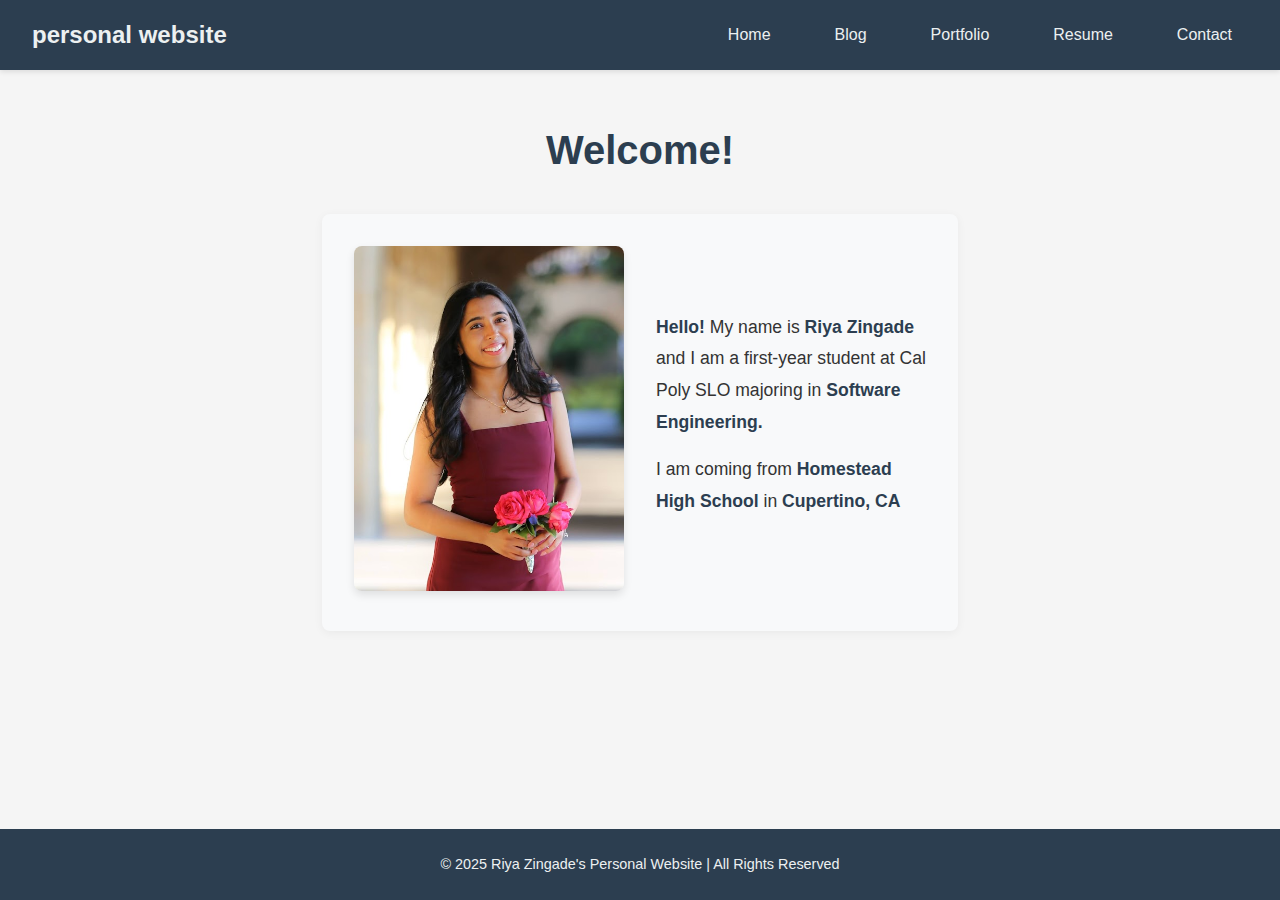
<file: index.html>
<!DOCTYPE html>
<html>
  <head>
    <title>Personal Website</title>
    <link rel="stylesheet" href="styles.css">
  </head>
  <body>
    <nav class="navbar">
      <h1 class="logo"><a href="index.html">personal website</a></h1>
      <ul class="nav-list">
        <li><a href="index.html">Home</a></li>
        <li><a href="blog.html">Blog</a></li>
        <li><a href="portfolio.html">Portfolio</a></li>
        <li><a href="resume.html">Resume</a></li>
        <li><a href="contact.html">Contact</a></li>
      </ul>
    </nav>
    <main>
      <h1>Welcome!</h1>
      <div class="about">
        <div class="about-image">
          <img src="picture.jpg" alt="A beautiful sky with clouds">
        </div>
        <div class="about-text">
          <p><b>Hello!</b> My name is <b>Riya Zingade</b> and I am a first-year student at Cal Poly SLO majoring in <b>Software Engineering.</b></p>
          <p>I am coming from <b>Homestead High School</b> in <b>Cupertino, CA</b></p>
        </div>
      </div>
    </main>
    <footer>© 2025 Riya Zingade's Personal Website | All Rights Reserved</footer>
  </body>
</html>
</file>
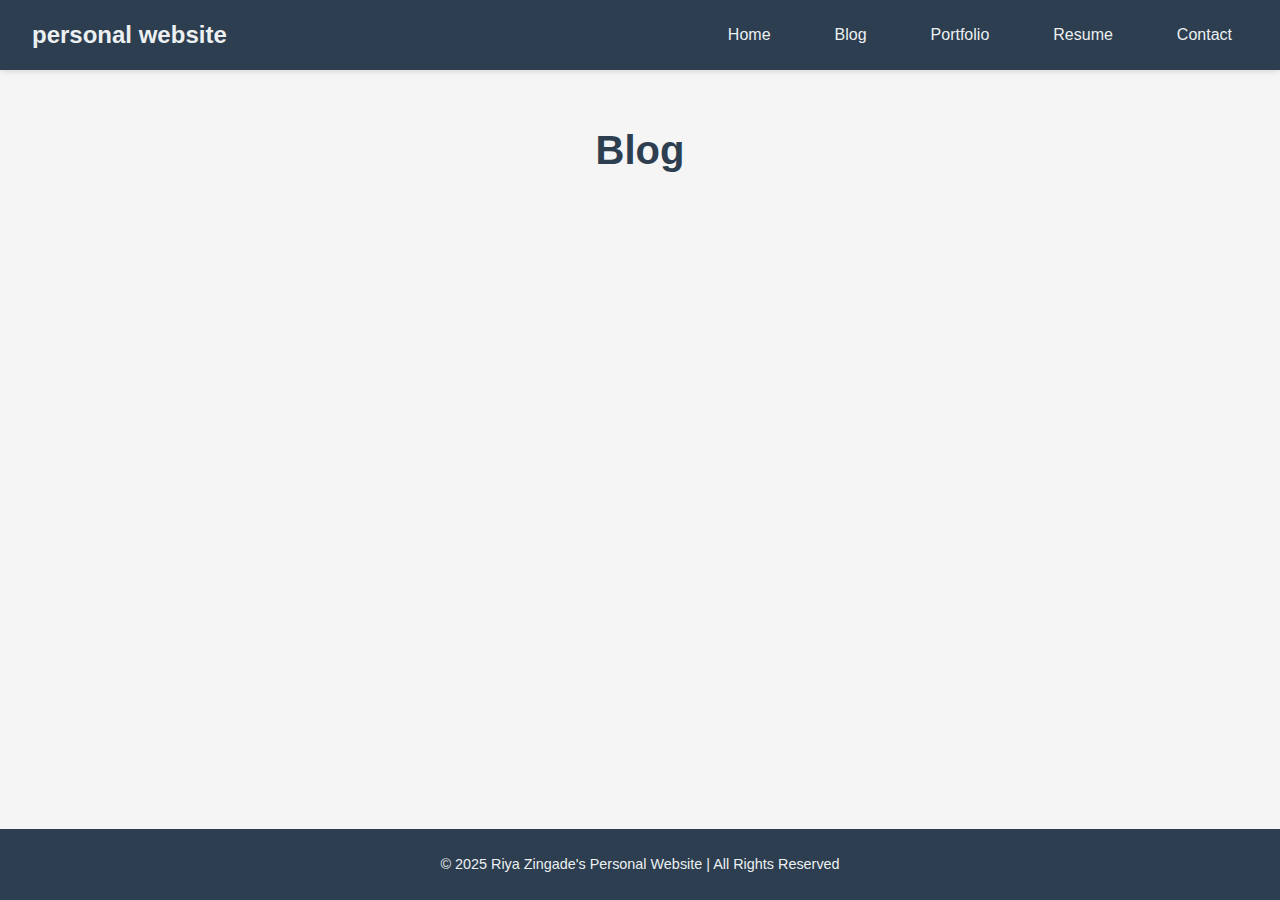
<file: blog.html>
<!DOCTYPE html>
<html>
  <head>
    <title>Blog</title>
    <link rel="stylesheet" href="styles.css">
  </head>
  <body>
    <nav class="navbar">
      <h1 class="logo"><a href="index.html">personal website</a></h1>
      <ul class="nav-list">
        <li><a href="index.html">Home</a></li>
        <li><a href="blog.html">Blog</a></li>
        <li><a href="portfolio.html">Portfolio</a></li>
        <li><a href="resume.html">Resume</a></li>
        <li><a href="contact.html">Contact</a></li>
      </ul>
    </nav>
    <main>
        <h1 class="page-title">Blog</h1>
    </main>
        <footer class="footer">© 2025 Riya Zingade's Personal Website | All Rights Reserved</footer>
  </body>
</html>
</file>
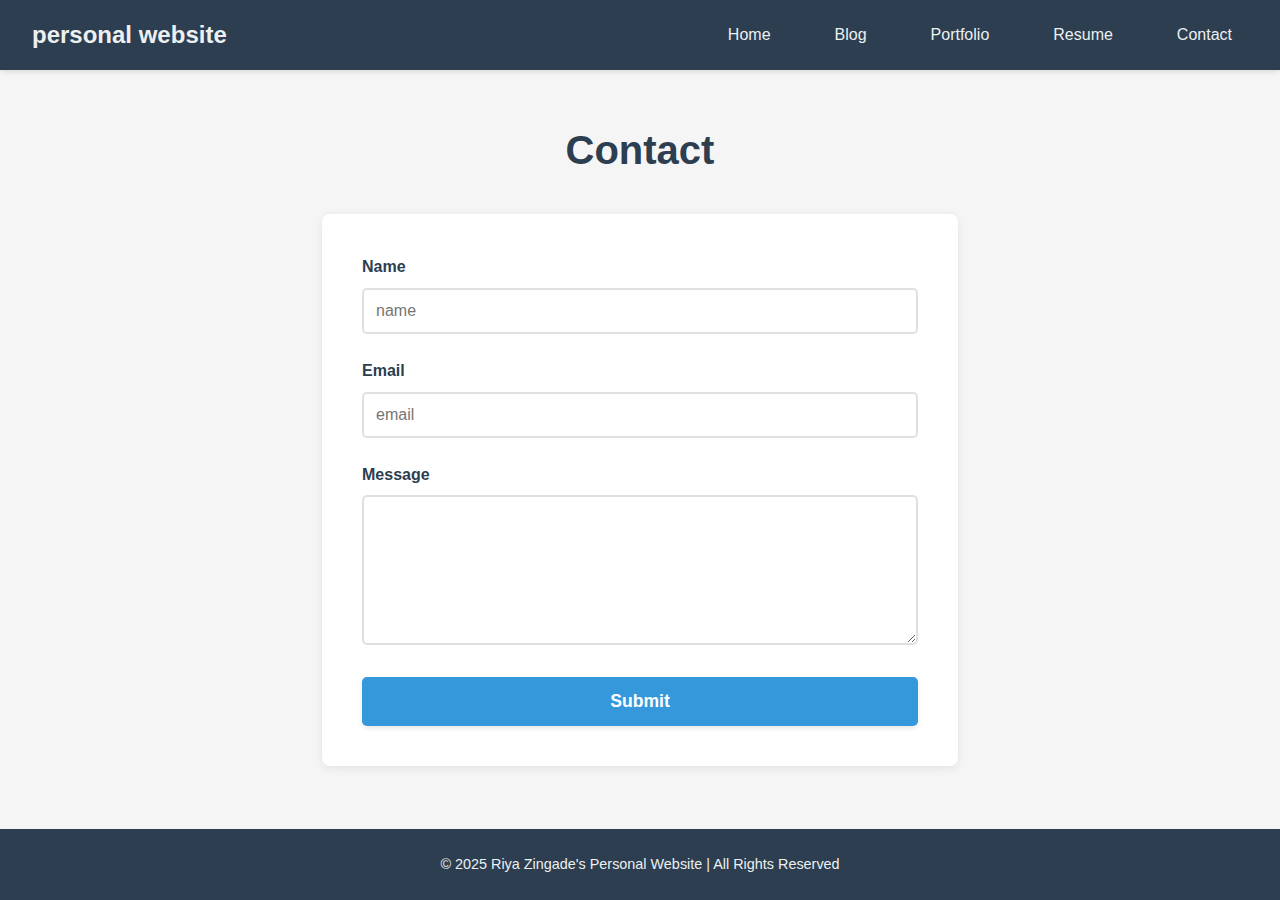
<file: contact.html>
<!DOCTYPE html>
<html>
  <head>
    <title>Contact</title>
    <link rel="stylesheet" href="styles.css">
  </head>
  <body>
    <nav class="navbar">
      <h1 class="logo"><a href="index.html">personal website</a></h1>
      <ul class="nav-list">
        <li><a href="index.html">Home</a></li>
        <li><a href="blog.html">Blog</a></li>
        <li><a href="portfolio.html">Portfolio</a></li>
        <li><a href="resume.html">Resume</a></li>
        <li><a href="contact.html">Contact</a></li>
      </ul>
    </nav>
    <main>
        <h1 class="page-title">Contact</h1>
        <form id="contact-form">
            <label for="name">Name</label>
            <input type="text" id="name" placeholder="name" required>
            <label for="name">Email</label>
            <input type="email" id="email" placeholder="email" required>
            <label for="name">Message</label>
            <textarea></textarea>
            <label for="name">Submit</label>
            <input type="submit">
        </form>
    </main>
        <footer class="footer">© 2025 Riya Zingade's Personal Website | All Rights Reserved</footer>
  </body>
</html>
</file>
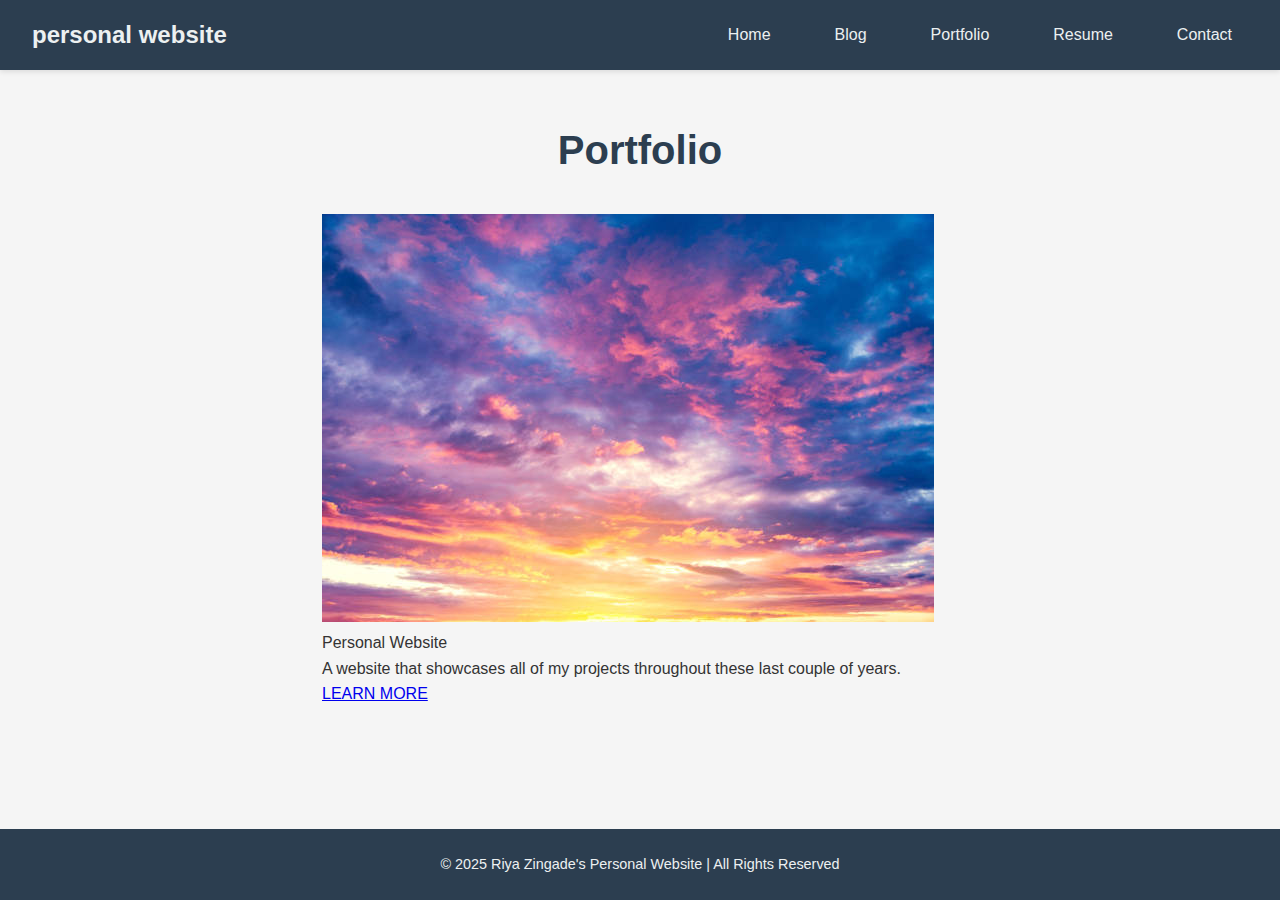
<file: portfolio.html>
<!DOCTYPE html>
<html>
  <head>
    <title>Portfolio</title>
    <link rel="stylesheet" href="styles.css">
  </head>
  <body>
    <nav class="navbar">
      <h1 class="logo"><a href="index.html">personal website</a></h1>
      <ul class="nav-list">
        <li><a href="index.html">Home</a></li>
        <li><a href="blog.html">Blog</a></li>
        <li><a href="portfolio.html">Portfolio</a></li>
        <li><a href="resume.html">Resume</a></li>
        <li><a href="contact.html">Contact</a></li>
      </ul>
    </nav>
    <main>
        <h1 class="page-title">Portfolio</h1>
        <div class="project"></div>
        <div class="project-details">
            <img src="sky.jpg" alt="A video of an image of the sky and clouds being too
          big">
          <p class="project-name">Personal Website</p>
          <p class="project-description">A website that showcases all of my projects throughout these last couple of years.</p>
          <a href="index.html">LEARN MORE</a>
        </div>
    </main>
        <footer class="footer">© 2025 Riya Zingade's Personal Website | All Rights Reserved</footer>
  </body>
</html>
</file>
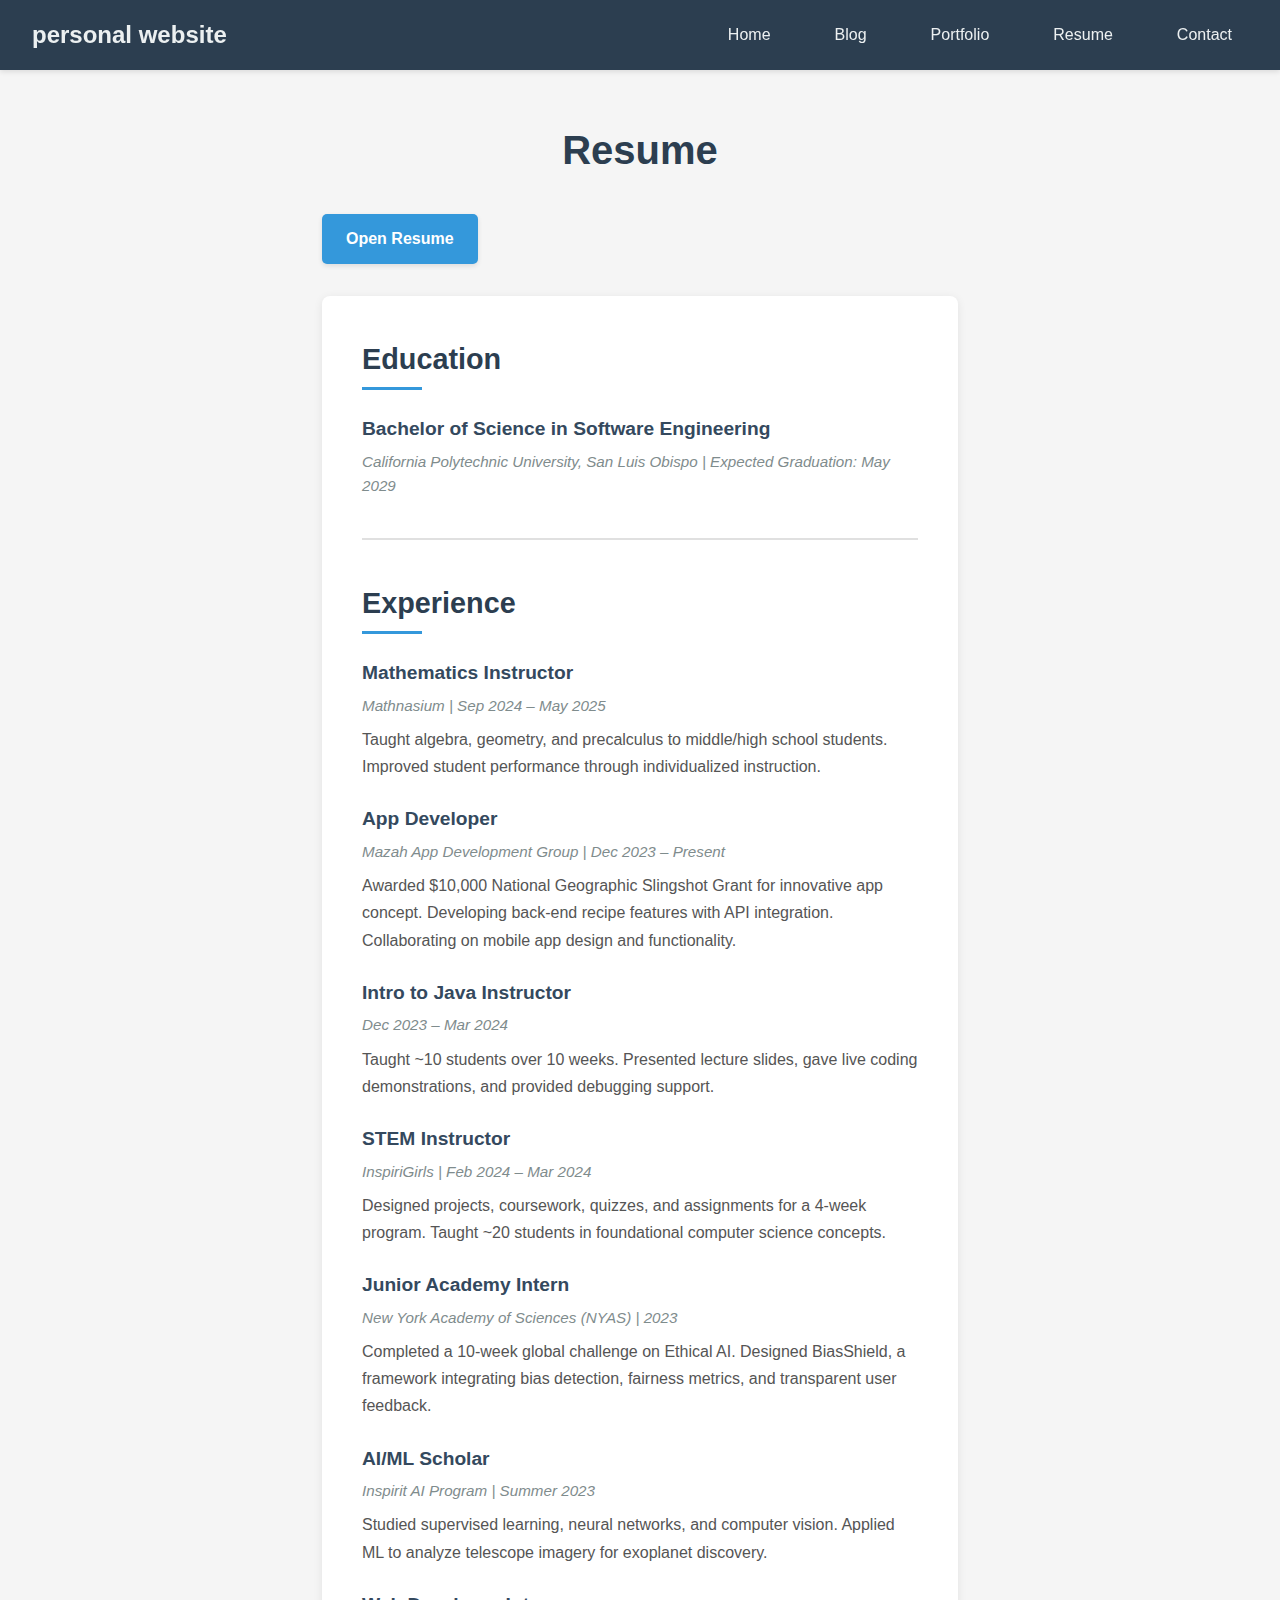
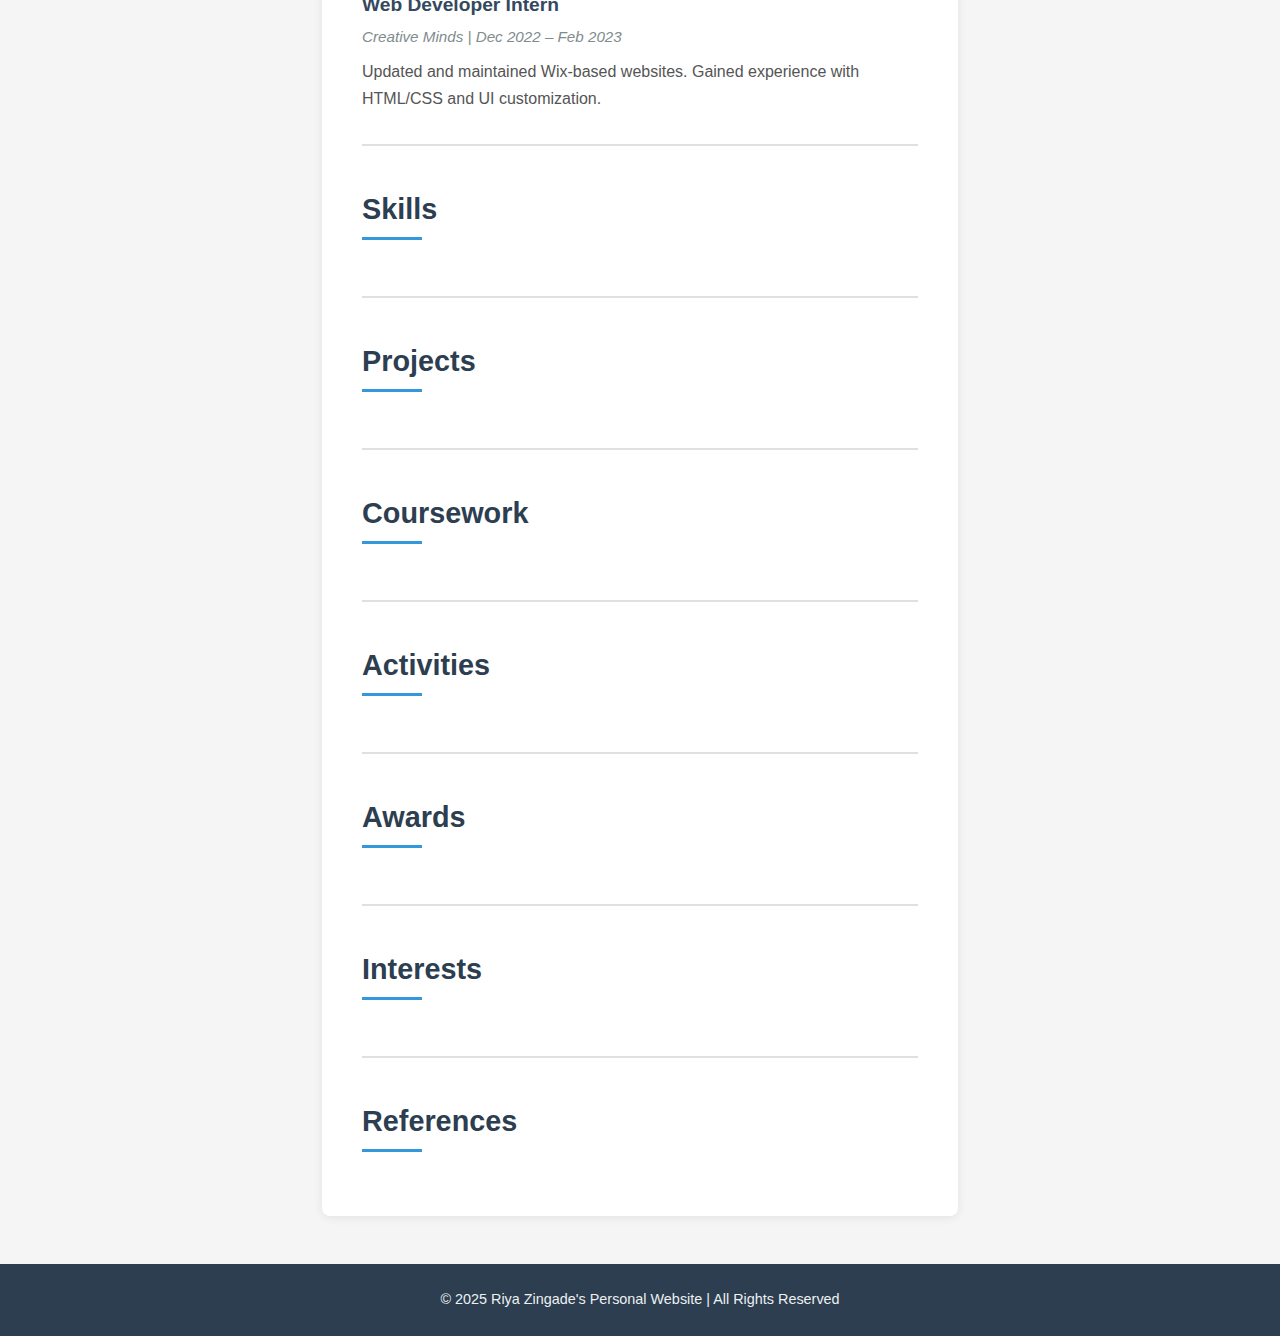
<file: resume.html>
<!DOCTYPE html>
<html>
  <head>
    <title>Resume</title>
    <link rel="stylesheet" href="styles.css">
  </head>

  <body>
    <nav class="navbar">
      <h1 class="logo"><a href="index.html">personal website</a></h1>
      <ul class="nav-list">
        <li><a href="index.html">Home</a></li>
        <li><a href="blog.html">Blog</a></li>
        <li><a href="portfolio.html">Portfolio</a></li>
        <li><a href="resume.html">Resume</a></li>
        <li><a href="contact.html">Contact</a></li>
      </ul>
    </nav>
    <main>
      <h1 class="page-title">Resume</h1>
      <a href="resume.pdf" download >Open Resume</a>
      <div class="resume">
        <section class="section">
            <h2 class="section-title">Education</h2>
            <div class="entry">
                <h3 class="entry-title">Bachelor of Science in Software Engineering</h3>
                <p class="entry-info">California Polytechnic University, San Luis Obispo | Expected Graduation: May 2029</p>
            </div>
        </section>
<section class="section">
            <h2 class="section-title">Experience</h2>
            <div class="entry">
                <h3 class="entry-title">Mathematics Instructor</h3>
                <p class="entry-info">Mathnasium | Sep 2024 – May 2025</p>
                <p class="entry-description">Taught algebra, geometry, and precalculus to middle/high school students. Improved student performance through individualized instruction.</p>
            </div>
            <div class="entry">
                <h3 class="entry-title">App Developer</h3>
                <p class="entry-info">Mazah App Development Group | Dec 2023 – Present</p>
                <p class="entry-description">Awarded $10,000 National Geographic Slingshot Grant for innovative app concept. Developing back-end recipe features with API integration. Collaborating on mobile app design and functionality.</p>
            </div>
            <div class="entry">
                <h3 class="entry-title">Intro to Java Instructor</h3>
                <p class="entry-info">Dec 2023 – Mar 2024</p>
                <p class="entry-description">Taught ~10 students over 10 weeks. Presented lecture slides, gave live coding demonstrations, and provided debugging support.</p>
            </div>
            <div class="entry">
                <h3 class="entry-title">STEM Instructor</h3>
                <p class="entry-info">InspiriGirls | Feb 2024 – Mar 2024</p>
                <p class="entry-description">Designed projects, coursework, quizzes, and assignments for a 4-week program. Taught ~20 students in foundational computer science concepts.</p>
            </div>
            <div class="entry">
                <h3 class="entry-title">Junior Academy Intern</h3>
                <p class="entry-info">New York Academy of Sciences (NYAS) | 2023</p>
                <p class="entry-description">Completed a 10-week global challenge on Ethical AI. Designed BiasShield, a framework integrating bias detection, fairness metrics, and transparent user feedback.</p>
            </div>
            <div class="entry">
                <h3 class="entry-title">AI/ML Scholar</h3>
                <p class="entry-info">Inspirit AI Program | Summer 2023</p>
                <p class="entry-description">Studied supervised learning, neural networks, and computer vision. Applied ML to analyze telescope imagery for exoplanet discovery.</p>
            </div>
            <div class="entry">
                <h3 class="entry-title">Web Developer Intern</h3>
                <p class="entry-info">Creative Minds | Dec 2022 – Feb 2023</p>
                <p class="entry-description">Updated and maintained Wix-based websites. Gained experience with HTML/CSS and UI customization.</p>
            </div>
        </section>

        <section class="section">
            <h2 class="section-title">Skills</h2>
            <ul class="skill-list"></ul>
        </section>

        <section class="section">
            <h2 class="section-title">Projects</h2>
            <div class="entry">
                <h3 class="entry-title"></h3>
                <p class="entry-info"></p>
                <p class="entry-description"></p>
            </div>
        </section>

        <section class="section">
            <h2 class="section-title">Coursework</h2>
            <ul class="course-list"></ul>
        </section>
        <section class="section">
            <h2 class="section-title">Activities</h2>
        </section>

        <section class="section">
            <h2 class="section-title">Awards</h2>
        </section>

        <section class="section">
            <h2 class="section-title">Interests</h2>
        </section>

        <section class="section">
            <h2 class="section-title">References</h2>
        </section>
      </div>

    </main>
    <footer class="footer">© 2025 Riya Zingade's Personal Website | All Rights Reserved</footer>
  </body>

</html>
</file>
<file: styles.css>
/* Reset and Base Styles */
* {
  margin: 0;
  padding: 0;
  box-sizing: border-box;
}

body {
  font-family: 'Segoe UI', Tahoma, Geneva, Verdana, sans-serif;
  line-height: 1.6;
  color: #333;
  min-height: 100vh;
  display: flex;
  flex-direction: column;
}

/* Navbar Styles */
.navbar {
  background-color: #2c3e50;
  padding: 1rem 2rem;
  display: flex;
  justify-content: space-between;
  align-items: center;
  box-shadow: 0 2px 5px rgba(0, 0, 0, 0.1);
  position: sticky;
  top: 0;
  z-index: 1000;
}

.logo a {
  color: #ecf0f1;
  text-decoration: none;
  font-size: 1.5rem;
  font-weight: 600;
  text-transform: lowercase;
  transition: color 0.3s ease;
}

.logo a:hover {
  color: #3498db;
}

.nav-list {
  list-style: none;
  display: flex;
  gap: 2rem;
}

.nav-list li a {
  color: #ecf0f1;
  text-decoration: none;
  font-size: 1rem;
  padding: 0.5rem 1rem;
  border-radius: 4px;
  transition: background-color 0.3s ease, color 0.3s ease;
}

.nav-list li a:hover {
  background-color: #34495e;
  color: #3498db;
}

/* Main Content */
main {
  flex: 1;
  max-width: 1200px;
  width: 100%;
  margin: 0 auto;
  padding: 3rem 2rem;
}

main h1 {
  color: #2c3e50;
  font-size: 2.5rem;
  margin-bottom: 2rem;
  text-align: center;
}

/* About Section */
.about {
  display: flex;
  gap: 2rem;
  align-items: center;
  margin-top: 2rem;
  background-color: #f8f9fa;
  padding: 2rem;
  border-radius: 8px;
  box-shadow: 0 2px 10px rgba(0, 0, 0, 0.05);
}

.about-image {
  flex: 1;
  max-width: 400px;
}

.about-image img {
  width: 100%;
  height: auto;
  border-radius: 8px;
  box-shadow: 0 4px 8px rgba(0, 0, 0, 0.1);
}

.about-text {
  flex: 1;
  font-size: 1.1rem;
}

.about-text p {
  margin-bottom: 1rem;
  line-height: 1.8;
}

.about-text b {
  color: #2c3e50;
  font-weight: 600;
}

/* Footer */
footer {
  background-color: #2c3e50;
  color: #ecf0f1;
  text-align: center;
  padding: 1.5rem;
  margin-top: auto;
  font-size: 0.9rem;
}

/* Responsive Design */
@media (max-width: 768px) {
  .navbar {
    flex-direction: column;
    gap: 1rem;
    padding: 1rem;
  }

  .nav-list {
    flex-wrap: wrap;
    justify-content: center;
    gap: 1rem;
  }

  .about {
    flex-direction: column;
  }

  .about-image {
    max-width: 100%;
  }

  main {
    padding: 2rem 1rem;
  }

  main h1 {
    font-size: 2rem;
  }
}

@media (max-width: 480px) {
  .nav-list {
    gap: 0.5rem;
  }

  .nav-list li a {
    padding: 0.4rem 0.8rem;
    font-size: 0.9rem;
  }

  main h1 {
    font-size: 1.5rem;
  }

  .about-text {
    font-size: 1rem;
  }
}

/* Reset and Base Styles */
* {
  margin: 0;
  padding: 0;
  box-sizing: border-box;
}

body {
  font-family: 'Segoe UI', Tahoma, Geneva, Verdana, sans-serif;
  line-height: 1.6;
  color: #333;
  min-height: 100vh;
  display: flex;
  flex-direction: column;
  background-color: #f5f5f5;
}

/* Navbar Styles */
.navbar {
  background-color: #2c3e50;
  padding: 1rem 2rem;
  box-shadow: 0 2px 5px rgba(0, 0, 0, 0.1);
  position: sticky;
  top: 0;
  z-index: 1000;
}

.logo {
  color: #ecf0f1;
  font-size: 1.5rem;
  font-weight: 600;
}

/* Main Content */
main {
  flex: 1;
  max-width: 900px;
  width: 100%;
  margin: 0 auto;
  padding: 3rem 2rem;
}

.page-title {
  color: #2c3e50;
  font-size: 2.5rem;
  margin-bottom: 1.5rem;
  text-align: center;
  font-weight: 700;
}

/* Download Link */
main > a {
  display: inline-block;
  background-color: #3498db;
  color: white;
  padding: 0.75rem 1.5rem;
  text-decoration: none;
  border-radius: 5px;
  font-weight: 600;
  margin-bottom: 2rem;
  transition: background-color 0.3s ease, transform 0.2s ease;
  box-shadow: 0 2px 5px rgba(0, 0, 0, 0.1);
}

main > a:hover {
  background-color: #2980b9;
  transform: translateY(-2px);
  box-shadow: 0 4px 8px rgba(0, 0, 0, 0.15);
}

/* Resume Container */
.resume {
  background-color: white;
  padding: 2.5rem;
  border-radius: 8px;
  box-shadow: 0 2px 10px rgba(0, 0, 0, 0.08);
}

/* Section Styles */
.section {
  margin-bottom: 2.5rem;
  padding-bottom: 2rem;
  border-bottom: 2px solid #e0e0e0;
}

.section:last-child {
  margin-bottom: 0;
  padding-bottom: 0;
  border-bottom: none;
}

.section-title {
  color: #2c3e50;
  font-size: 1.8rem;
  margin-bottom: 1.5rem;
  font-weight: 700;
  position: relative;
  padding-bottom: 0.5rem;
}

.section-title::after {
  content: '';
  position: absolute;
  left: 0;
  bottom: 0;
  width: 60px;
  height: 3px;
  background-color: #3498db;
}

/* Entry Styles */
.entry {
  margin-bottom: 1.5rem;
}

.entry:last-child {
  margin-bottom: 0;
}

.entry-title {
  color: #34495e;
  font-size: 1.2rem;
  margin-bottom: 0.3rem;
  font-weight: 600;
}

.entry-info {
  color: #7f8c8d;
  font-size: 0.95rem;
  margin-bottom: 0.5rem;
  font-style: italic;
}

.entry-description {
  color: #555;
  font-size: 1rem;
  line-height: 1.7;
  margin-top: 0.5rem;
}

/* Skill List */
.skill-list {
  list-style: none;
  display: flex;
  flex-wrap: wrap;
  gap: 0.75rem;
}

.skill-list li {
  background-color: #ecf0f1;
  color: #2c3e50;
  padding: 0.5rem 1rem;
  border-radius: 20px;
  font-size: 0.9rem;
  font-weight: 500;
  border: 1px solid #bdc3c7;
}

/* Course List */
.course-list {
  list-style: none;
  display: grid;
  grid-template-columns: repeat(auto-fill, minmax(250px, 1fr));
  gap: 0.75rem;
}

.course-list li {
  background-color: #f8f9fa;
  padding: 0.75rem 1rem;
  border-left: 4px solid #3498db;
  font-size: 0.95rem;
  color: #34495e;
}

/* Footer */
.footer {
  background-color: #2c3e50;
  color: #ecf0f1;
  text-align: center;
  padding: 1.5rem;
  margin-top: auto;
  font-size: 0.9rem;
}

/* Responsive Design */
@media (max-width: 768px) {
  main {
    padding: 2rem 1rem;
  }

  .page-title {
    font-size: 2rem;
  }

  .resume {
    padding: 1.5rem;
  }

  .section-title {
    font-size: 1.5rem;
  }

  .entry-title {
    font-size: 1.1rem;
  }

  .course-list {
    grid-template-columns: 1fr;
  }
}

@media (max-width: 480px) {
  .page-title {
    font-size: 1.75rem;
  }

  .section-title {
    font-size: 1.3rem;
  }

  main > a {
    width: 100%;
    text-align: center;
  }
}


/* Reset and Base Styles */
* {
  margin: 0;
  padding: 0;
  box-sizing: border-box;
}

body {
  font-family: 'Segoe UI', Tahoma, Geneva, Verdana, sans-serif;
  line-height: 1.6;
  color: #333;
  min-height: 100vh;
  display: flex;
  flex-direction: column;
  background-color: #f5f5f5;
}

/* Navbar Styles */
.navbar {
  background-color: #2c3e50;
  padding: 1rem 2rem;
  display: flex;
  justify-content: space-between;
  align-items: center;
  box-shadow: 0 2px 5px rgba(0, 0, 0, 0.1);
  position: sticky;
  top: 0;
  z-index: 1000;
}

.logo a {
  color: #ecf0f1;
  text-decoration: none;
  font-size: 1.5rem;
  font-weight: 600;
  text-transform: lowercase;
  transition: color 0.3s ease;
}

.logo a:hover {
  color: #3498db;
}

.nav-list {
  list-style: none;
  display: flex;
  gap: 2rem;
}

.nav-list li a {
  color: #ecf0f1;
  text-decoration: none;
  font-size: 1rem;
  padding: 0.5rem 1rem;
  border-radius: 4px;
  transition: background-color 0.3s ease, color 0.3s ease;
}

.nav-list li a:hover {
  background-color: #34495e;
  color: #3498db;
}

/* Main Content */
main {
  flex: 1;
  max-width: 700px;
  width: 100%;
  margin: 0 auto;
  padding: 3rem 2rem;
}

.page-title {
  color: #2c3e50;
  font-size: 2.5rem;
  margin-bottom: 2rem;
  text-align: center;
  font-weight: 700;
}

/* Contact Form Styles */
#contact-form {
  background-color: white;
  padding: 2.5rem;
  border-radius: 8px;
  box-shadow: 0 2px 10px rgba(0, 0, 0, 0.08);
}

#contact-form label {
  display: block;
  color: #2c3e50;
  font-weight: 600;
  margin-bottom: 0.5rem;
  font-size: 1rem;
}

#contact-form input[type="text"],
#contact-form input[type="email"],
#contact-form textarea {
  width: 100%;
  padding: 0.75rem;
  margin-bottom: 1.5rem;
  border: 2px solid #e0e0e0;
  border-radius: 5px;
  font-size: 1rem;
  font-family: inherit;
  transition: border-color 0.3s ease, box-shadow 0.3s ease;
}

#contact-form input[type="text"]:focus,
#contact-form input[type="email"]:focus,
#contact-form textarea:focus {
  outline: none;
  border-color: #3498db;
  box-shadow: 0 0 0 3px rgba(52, 152, 219, 0.1);
}

#contact-form textarea {
  min-height: 150px;
  resize: vertical;
}

#contact-form input[type="submit"] {
  width: 100%;
  background-color: #3498db;
  color: white;
  padding: 0.875rem;
  border: none;
  border-radius: 5px;
  font-size: 1.1rem;
  font-weight: 600;
  cursor: pointer;
  transition: background-color 0.3s ease, transform 0.2s ease;
  box-shadow: 0 2px 5px rgba(0, 0, 0, 0.1);
}

#contact-form input[type="submit"]:hover {
  background-color: #2980b9;
  transform: translateY(-2px);
  box-shadow: 0 4px 8px rgba(0, 0, 0, 0.15);
}

#contact-form input[type="submit"]:active {
  transform: translateY(0);
  box-shadow: 0 2px 4px rgba(0, 0, 0, 0.1);
}

/* Remove label for submit button (it should be removed from HTML) */
#contact-form label:last-of-type {
  display: none;
}

/* Footer */
.footer {
  background-color: #2c3e50;
  color: #ecf0f1;
  text-align: center;
  padding: 1.5rem;
  margin-top: auto;
  font-size: 0.9rem;
}

/* Responsive Design */
@media (max-width: 768px) {
  .navbar {
    flex-direction: column;
    gap: 1rem;
    padding: 1rem;
  }

  .nav-list {
    flex-wrap: wrap;
    justify-content: center;
    gap: 1rem;
  }

  main {
    padding: 2rem 1rem;
  }

  .page-title {
    font-size: 2rem;
  }

  #contact-form {
    padding: 1.5rem;
  }
}

@media (max-width: 480px) {
  .nav-list {
    gap: 0.5rem;
  }

  .nav-list li a {
    padding: 0.4rem 0.8rem;
    font-size: 0.9rem;
  }

  .page-title {
    font-size: 1.75rem;
  }

  #contact-form {
    padding: 1.25rem;
  }
}
</file>
